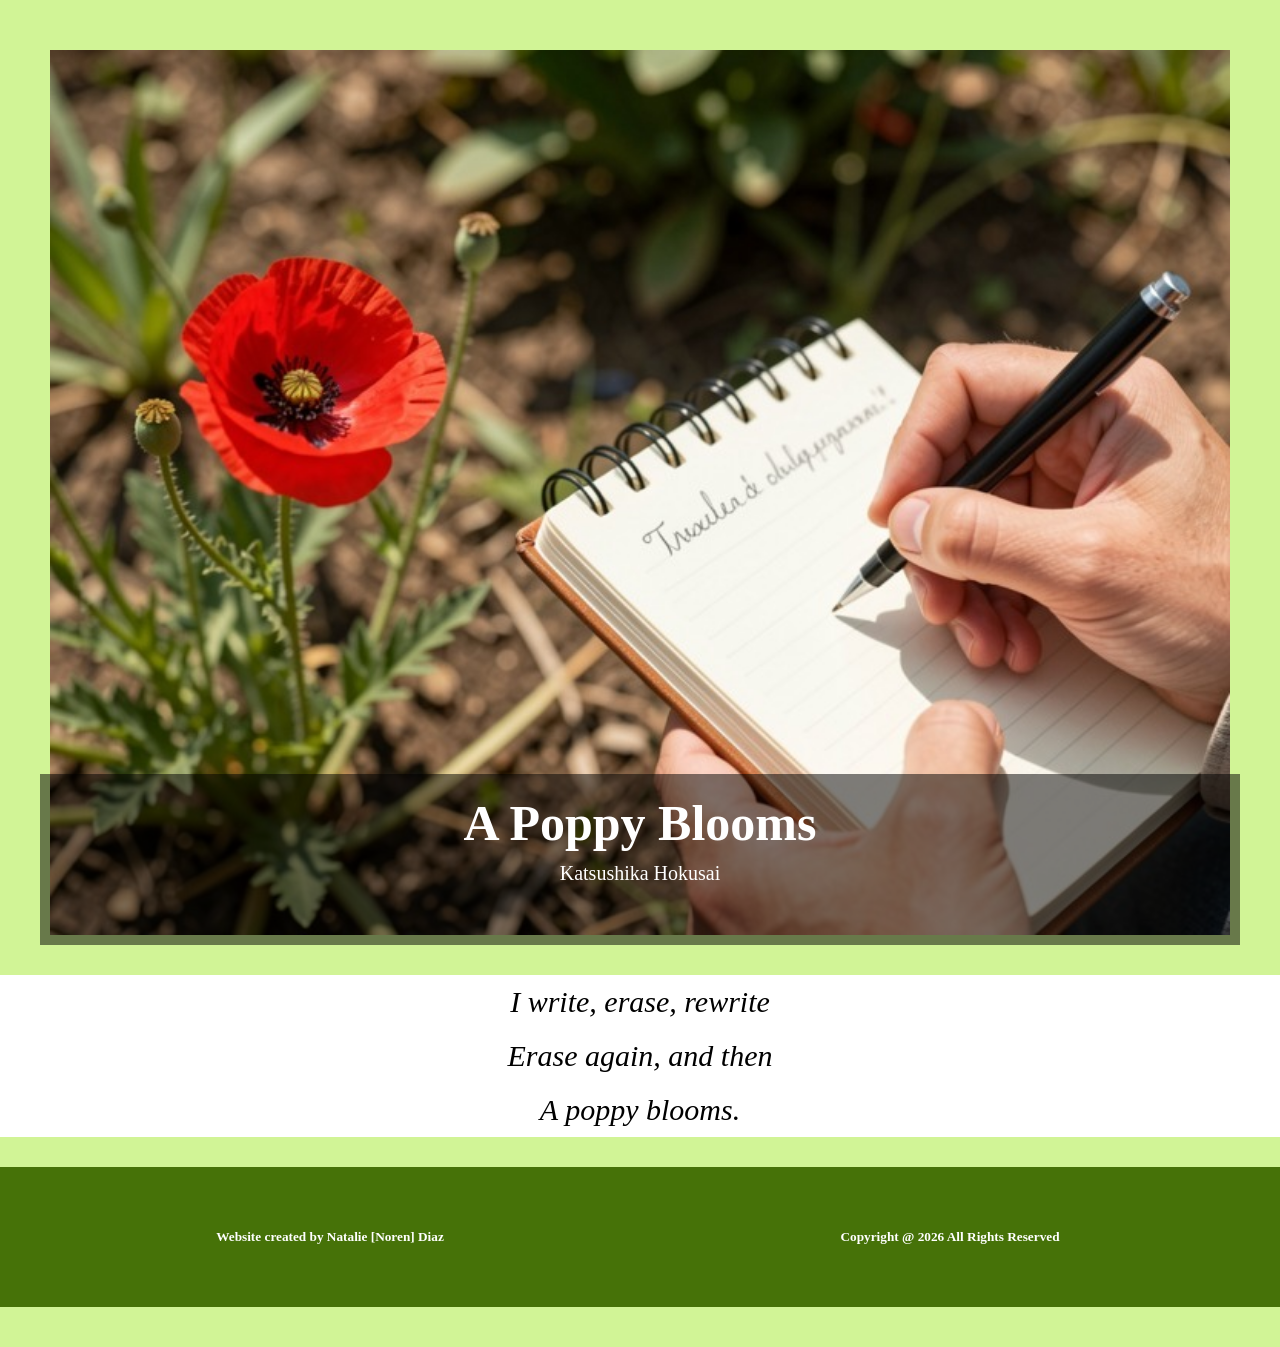
<file: index.html>
<!DOCTYPE html>
<html lang="en">
<head>
<meta charset="UTF-8">
<meta name="viewport" content="width=device-width, initial-scale=1.0">
<title>My Haiku</title>
<link rel="stylesheet" type="text/css" href="CSS/Styles.css">

</head>
    <body>
    <div class="parent">
            <div class="text">
                <h1>A Poppy Blooms</h1>
                <p class="author">Katsushika Hokusai</p>
            </div>
        <img src="img/Writing near a poppy flower.jpg"
        alt="Image inspired by the haiku"> 
    </div>
     <p class="haiku">
                I write, erase, rewrite<br>
                Erase again, and then<br>
                A poppy blooms.
     </p>
        <footer>
         <h5 id="first">Website created by Natalie [Noren] Diaz</h5>
         <h5 id="second">Copyright @ 2026 All Rights Reserved</h5>
        </footer>
    </body>
</html>
</file>
<file: CSS/Styles.css>
* {
        box-sizing: border-box;
 }
body {
    font-family: Georgia, serif;
    background-color: #cdf38be6;
    margin: 0;
    padding: 40px 0;
}
.parent {
    position: relative;
    max-width: 1200px;
    margin: 0 auto;
 }
.parent img {
    vertical-align: middle;
}
.text {
    position: absolute;
    bottom: 0;
    background: rgb(0, 0, 0);/* Fallback color */
    background: rgba(0, 0, 0, 0.5);/* Black background with opacity */
    color: #ffffff;
    width: 100%;
    padding: 20px;
}

h1 {
    margin-top: 0;
    margin-bottom: 10px;
    font-size: 50px;
    text-align: center;
}
.author {
    margin-top: 0;
    margin-bottom: 40px;
    font-size: 20px;
    text-align: center;
}
img {
    width: 1200px;
     padding: 10px;
     display: block;
     margin-left: auto;
     margin-right: auto;
    
}
.haiku {
    background-color: white;
    font-size: 30px;
    font-style: italic;
    line-height: 1.8;
    text-align: center;

}
footer {
    display: flex;
    justify-content: space-around;
    padding: 20px;
    background-color: #467208;
    color: white;
}
#first{
    padding: 20px;
    width: 40%;
    text-align: center;
    border-radius: 8px;
}
#second{
    padding: 20px;
    width: 40%;
    text-align: center;
    border-radius: 8px;
}
</file>
